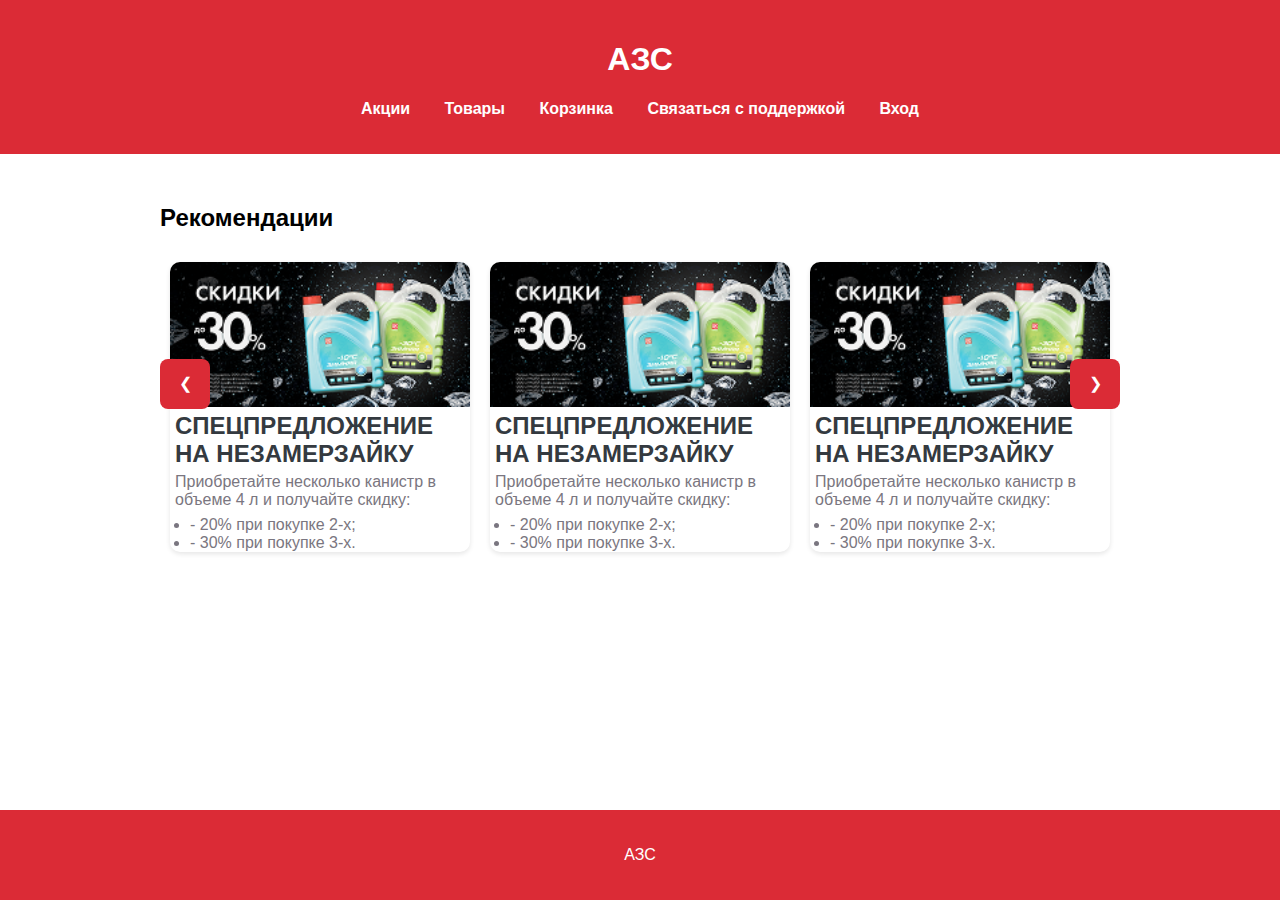
<file: index.html>
<!DOCTYPE html>
<html lang="ru">

<head>
    <meta charset="UTF-8">
    <meta name="viewport" content="width=device-width, initial-scale=1.0">
    
    <link rel="stylesheet" href="styles.css">
    <title>автозаправочной станции</title>
    <header>
        <h1>АЗС</h1>
        <nav>
            <ul>
                <li><a href="index.html">Акции</a></li>
                <li><a href="goods.html">Товары</a></li>
                <li><a href="basket.html">Корзинка</a></li>
                <li><a href="support.html">Связаться с поддержкой</a></li>
                <li id="profileLink" style="display: none;" class="dropdown">
                    <span id="usernameDisplay"></span>
                    <div class="dropdown-content">
                        <a href="#" id="logoutButton">Выход</a>
                    </div>
                </li>
                <li><a href="login.html" id="loginLink" style="display: inline;">Вход</a></li>
            </ul>
        </nav>
    </header>

    <main>
        
        <div class="slider-container" id="sliderContainer1">
            <h2>Рекомендации</h2>
            <div class="slider" id="slider1">
                <!-- Карточки будут добавлены сюда -->
            </div>
            <button class="prev" onclick="prevSlide('slider1')">&#10094;</button>
            <button class="next" onclick="nextSlide('slider1')">&#10095;</button>
        </div>
    </main>

    <footer>
        <p>АЗС</p>
    </footer>





    <script src="script.js"></script>
    <script>
        // Проверка авторизации пользователя
        const username = localStorage.getItem('username');
        const email = localStorage.getItem('email');

        if (username && email) {
            document.getElementById('usernameDisplay').innerText = username;
            document.getElementById('profileLink').style.display = 'inline-block';
            document.getElementById('loginLink').style.display = 'none';
        } else {
            document.getElementById('profileLink').style.display = 'none';
            document.getElementById('loginLink').style.display = 'inline';
        }

        // Обработка выхода
        document.getElementById('logoutButton').addEventListener('click', function () {
            localStorage.removeItem('username');
            localStorage.removeItem('email');
            localStorage.removeItem('password');
            // Обновляем видимость элементов навигации
            document.getElementById('profileLink').style.display = 'none';
            document.getElementById('loginLink').style.display = 'inline';
            window.location.reload(); // Перезагрузка страницы
        });





        // Инициализация слайдера при загрузке страницы
        document.addEventListener('DOMContentLoaded', () => {
            const cards = JSON.parse(localStorage.getItem('cards')) || [];
            renderCards(cards);
        });



    </script>
    </body>

</html>
</file>
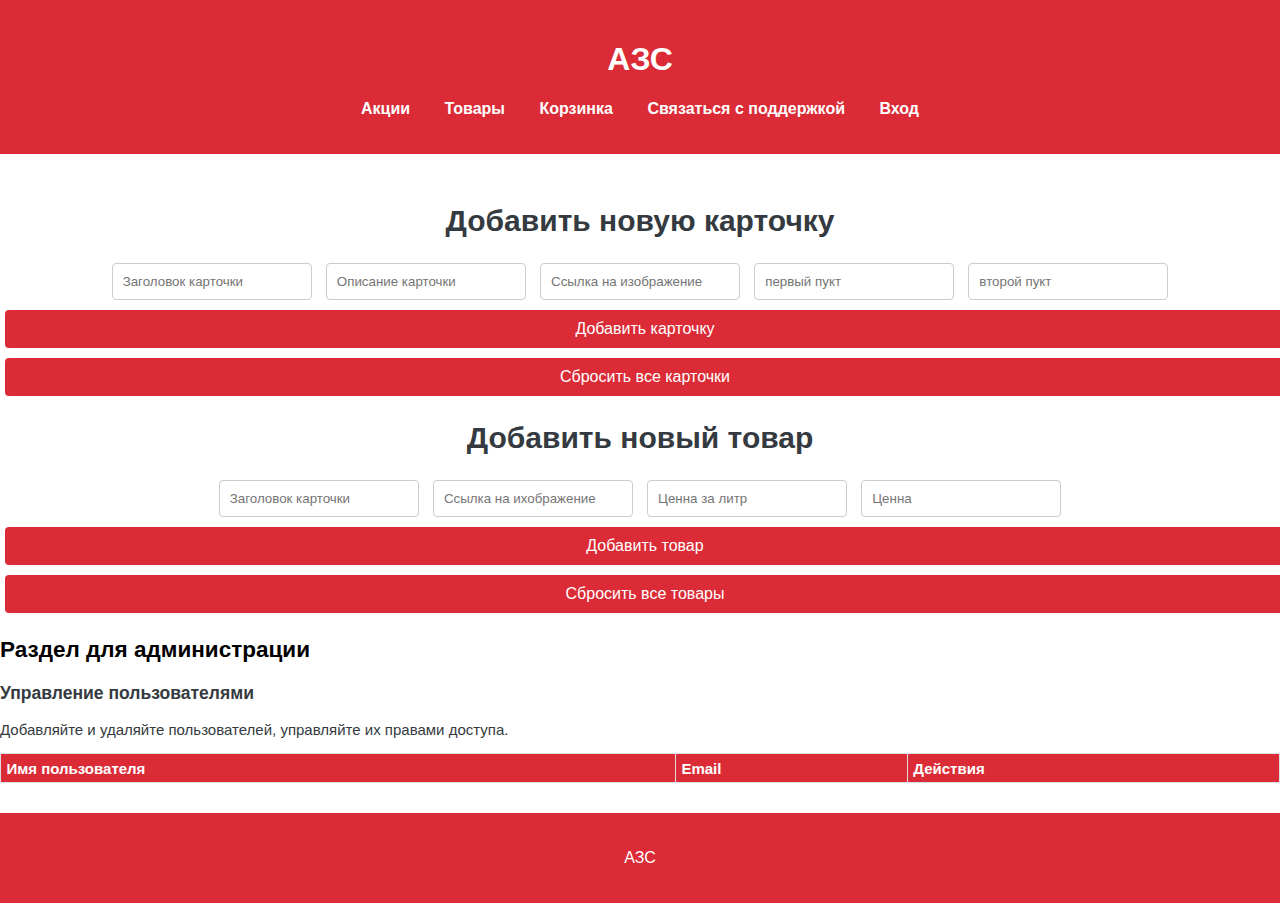
<file: admin.html>
<!DOCTYPE html>
<html lang="ru">
<head>
    <meta charset="UTF-8">
    <meta name="viewport" content="width=device-width, initial-scale=1.0">
    <title>Администрация</title>
    <link rel="stylesheet" href="styles.css">
    <link rel="stylesheet" href="style-admin.css">
    <style>
        .columen{
            flex-direction: column;
        }
    </style>
</head>

<body>
    <header>
        <h1>АЗС</h1>
        <nav>
            <ul>
                <li><a href="index.html">Акции</a></li>
                <li><a href="goods.html">Товары</a></li>
                <li><a href="basket.html">Корзинка</a></li>
                <li><a href="support.html">Связаться с поддержкой</a></li>
                <li id="profileLink" style="display: none;" class="dropdown">
                    <span id="usernameDisplay"></span>
                    <div class="dropdown-content">
                        <a href="#" id="logoutButton">Выход</a>
                    </div>
                </li>
                <li><a href="login.html" id="loginLink" style="display: inline;">Вход</a></li>
            </ul>
        </nav>
    </header>

    <main>
        <div class="columen">
        <div class="admin-container">
            <h1>Добавить новую карточку</h1>
            <input type="text" id="cardTitle" placeholder="Заголовок карточки">
            <input type="text" id="cardDescription" placeholder="Описание карточки">
            <input type="text" id="cardImage" placeholder="Ссылка на изображение">
            <input type="text" id="li1" placeholder="первый пукт">
            <input type="text" id="li2" placeholder="второй пукт">
            <button onclick="addCard()">Добавить карточку</button>  
            <button onclick="resetCards()">Сбросить все карточки</button>
        </div>
        <section class="admin-container">
            <h1>Добавить новый товар</h1>   
            <form id="add-product-form">
                <input type="text" id="product-name" name="product-name" placeholder="Заголовок карточки" required>
                <input type="text" id="product-image" name="product-image" placeholder="Ссылка на ихображение" required>
                <input type="number" id="product-price" name="product-price" placeholder="Ценна за литр" required>
                <input type="text" id="product-description" name="product-description" placeholder="Ценна" required>

                <button type="submit">Добавить товар</button>
                
            </form>
            <button onclick="resetProducts()">Сбросить все товары</button>
        </section>
        <h2>Раздел для администрации</h2>
        <section>
            <h3>Управление пользователями</h3>
            <p>Добавляйте и удаляйте пользователей, управляйте их правами доступа.</p>
            <table id="userTable">
                <thead>
                    <tr>
                        <th>Имя пользователя</th>
                        <th>Email</th>
                        <th>Действия</th>
                    </tr>
                </thead>
                <tbody>
                    <!-- Данные пользователей будут добавлены здесь -->
                </tbody>
            </table>
        </section>
        </div>
    </main>

    <footer>
        <p>АЗС</p>
    </footer>






    <script src="script.js"></script>
    <script>
        // Проверка авторизации пользователя
        const username = localStorage.getItem('username');
        const email = localStorage.getItem('email');

        if (username && email) {
            document.getElementById('usernameDisplay').innerText = username;
            document.getElementById('profileLink').style.display = 'inline-block';
            document.getElementById('loginLink').style.display = 'none';
        } else {
            document.getElementById('profileLink').style.display = 'none';
            document.getElementById('loginLink').style.display = 'inline';
        }

        // Обработка выхода
        document.getElementById('logoutButton').addEventListener('click', function() {
            localStorage.removeItem('username');
            localStorage.removeItem('email');
            localStorage.removeItem('password');
            window.location.reload(); // Перезагрузка страницы
        });

        // Функция для отображения пользователей
        function displayUsers() {
            const userProfiles = JSON.parse(localStorage.getItem('userProfiles')) || {};
            const userTableBody = document.getElementById('userTable').getElementsByTagName('tbody')[0];
            userTableBody.innerHTML = ''; // Очищаем таблицу перед добавлением

            for (const email in userProfiles) {
                const row = userTableBody.insertRow();
                const usernameCell = row.insertCell(0);
                const emailCell = row.insertCell(1);
                const actionsCell = row.insertCell(2);

                usernameCell.innerText = userProfiles[email].username;
                emailCell.innerText = email;

                const deleteButton = document.createElement('button');
                deleteButton.innerText = 'Удалить';
                deleteButton.className = 'delete-button';
                deleteButton.onclick = function() {
                    deleteUser (email);
                };
                actionsCell.appendChild(deleteButton);
            }
        }

        // Функция для удаления пользователя
        function deleteUser (email) {
            const userProfiles = JSON.parse(localStorage.getItem('userProfiles')) || {};
            delete userProfiles[email];
            localStorage.setItem('userProfiles', JSON.stringify(userProfiles));
            displayUsers(); // Обновляем отображение пользователей
        }

        // Инициализация отображения пользователей при загрузке страницы
        displayUsers();









// Предопределенные товары
const defaultProducts = [
{
                name: "Масло моторное LUKOIL GENESIS АВИАРЯТЕСН 5W-40 1 л",
                image: "./image.png",
                price: "1911",
                description: "1911P/1л"
            },
            {
                name: "Масло моторное LUKOIL GENESIS АВИАРЯТЕСН 5W-40 1 л",
                image: "./image.png",
                price: "1911",
                description: "1911P/1л"
            },
            {
                name: "Масло моторное LUKOIL GENESIS АВИАРЯТЕСН 5W-40 1 л",
                image: "./image.png",
                price: "1911",
                description: "1911P/1л"
            },
            {
                name: "Масло моторное LUKOIL GENESIS АВИАРЯТЕСН 5W-40 1 л",
                image: "./image.png",
                price: "1911",
                description: "1911P/1л"
            },
];

// Функция для добавления нового товара
function addProduct(event) {
    event.preventDefault(); // Предотвращаем перезагрузку страницы

    // Получаем данные из формы
    const productName = document.getElementById('product-name').value;
    const productImage = document.getElementById('product-image').value;
    const productPrice = parseFloat(document.getElementById('product-price').value);
    const productDescription = document.getElementById('product-description').value;

    // Создаем объект товара
    const newProduct = {
        name: productName,
        image: productImage,
        price: productPrice,
        description: productDescription
    };

    // Получаем текущий массив товаров из localStorage
    let products = JSON.parse(localStorage.getItem('products')) || [];

    // Добавляем новый товар в массив
    products.push(newProduct);

    // Сохраняем обновленный массив в localStorage
    localStorage.setItem('products', JSON.stringify(products));

    // Очищаем форму
    document.getElementById('add-product-form').reset();

    // Уведомляем администратора
    alert('Товар успешно добавлен!');
}

// Функция для сброса списка товаров и добавления 3 карточек по умолчанию
function resetProducts() {
        // Добавляем 3 предопределенных товара
        localStorage.setItem('products', JSON.stringify(defaultProducts));
}
// Инициализация формы
document.addEventListener('DOMContentLoaded', () => {
    const form = document.getElementById('add-product-form');
    form.addEventListener('submit', addProduct);
});

resetProducts();
    </script>
</body>
</html>
</file>
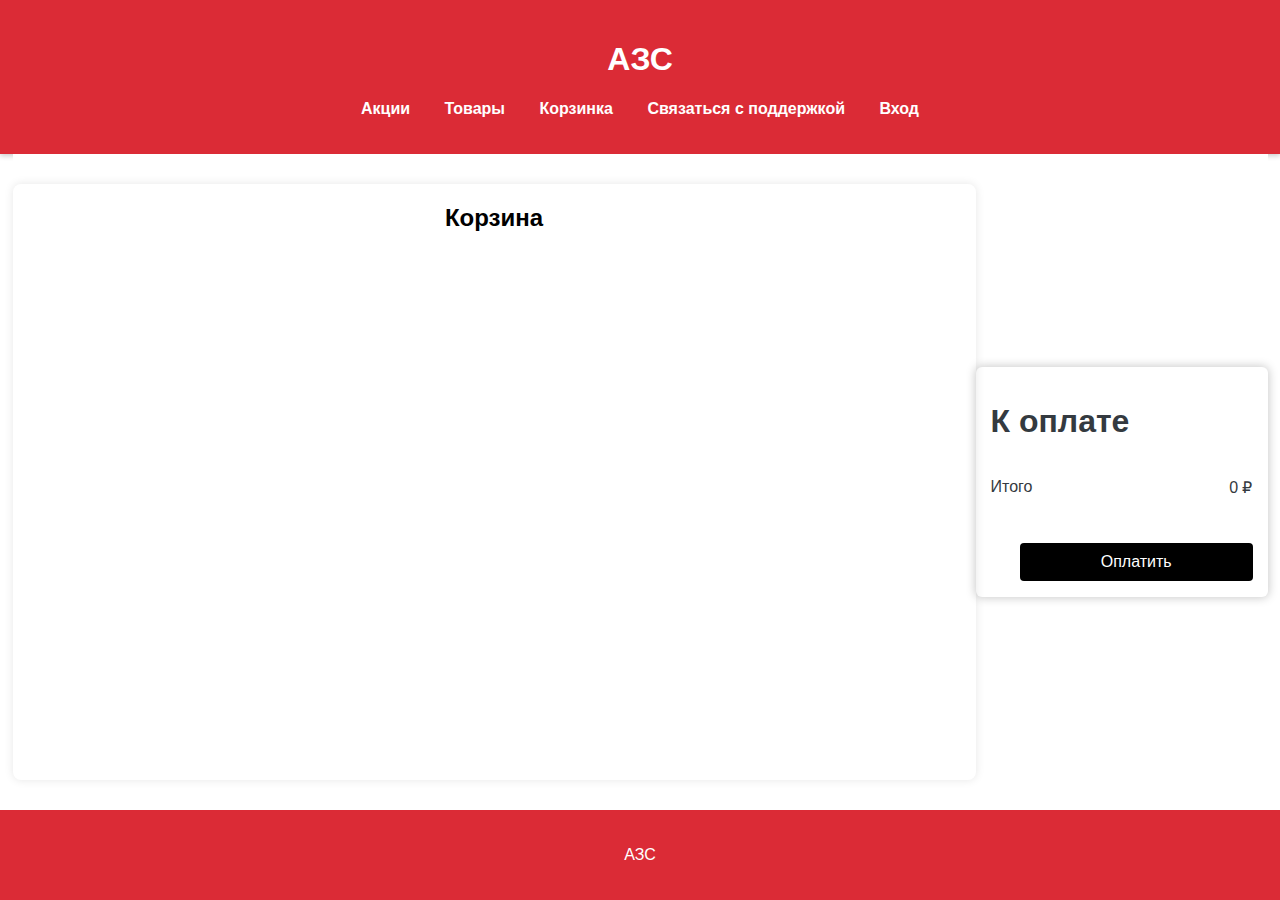
<file: basket.html>
<!DOCTYPE html>
<html lang="ru">

<head>
    <meta charset="UTF-8">
    <meta name="viewport" content="width=device-width, initial-scale=1.0">
    <link rel="stylesheet" href="styles.css">
    <style>
        main{
            margin: 0 auto;
            max-width: 1255px;
            width: 100%;
            display: flex;
            justify-content: center;
        }
        .form-container {
            background-color: #fff;
            border-radius: 8px;
            box-shadow: 0 0 10px rgba(0, 0, 0, 0.1);
            width: 100%;
            
        }
        h2 {
            color: #000000;
            text-align: center;
            margin-bottom: 20px;
        }
        button {
            width: 100%;
            padding: 10px;
            background-color: #000000;
            color: #fff;
            border: none;
            border-radius: 4px;
            font-size: 16px;
            cursor: pointer;
        }

        button:hover {
            background-color: #4e4e4e;
        }
        .card-item{
            display: flex;
            align-items: centers;
        }
        .cart{
            display: flex;
        }
        .card-item{
            display: flex;
            align-items: center;
            padding: 5px;
            border-radius: 6px;
            box-shadow: 0 0 10px 1px rgba(0, 0, 0, 0.208);
            position: relative;
            width: 963px;
            button{
                font-size: 30px;
                background-color: #5b3c3c00;
                color: #7A7680;
                width: 50px;
                height: 50px;
            }
            img{
                margin-right: 19px;
                width: 80px;
                height: 80px;
            }
            h2{
                text-align: left;
                width: 300px;
                height: 40px;
                font-size: 16px;
            }
        }
        .cart-market{
            padding: 15px;
            border-radius: 6px;
            box-shadow: 0 0 10px 1px rgba(0, 0, 0, 0.208);
            margin: auto 0;
            height: 230px;
            box-shadow: #000000b4;
            max-width: 292px;
            button{
                margin: 30px 29.2px ;
                width: 233px;
            }
        }
        .delit-button{
            right: 0;
            position: absolute;
        }
        @media (max-width: 1284px){
            .card-item{
                width: 763px;
            }
        }
    </style>
    <title>автозаправочной станции</title>
    <header>
        <h1>АЗС</h1>
        <nav>
            <ul>
                <li><a href="index.html">Акции</a></li>
                <li><a href="goods.html">Товары</a></li>
                <li><a href="basket.html">Корзинка</a></li>
                <li><a href="support.html">Связаться с поддержкой</a></li>
                <li id="profileLink" style="display: none;" class="dropdown">
                    <span id="usernameDisplay"></span>
                    <div class="dropdown-content">
                        <a href="#" id="logoutButton">Выход</a>
                    </div>
                </li>
                <li><a href="login.html" id="loginLink" style="display: inline;">Вход</a></li>
            </ul>
        </nav>
    </header>
    <main>
                <div class="form-container">
                    <h2>Корзина</h2>
                    <section class="cart">
                        
                        <div id="cart-items" class="cart-items">
                            <!-- Товары из корзины будут добавляться сюда -->
                        </div
                        <div style="width: 100%;"></div>
                        <div class="cart-market">
                            <h1>К оплате</h1>
                            <div style="display: flex;">
                                
                                <p>Итого</p>
                                <div style="width: 100%;"></div>
                                <p style="width:  90px; text-align: right;"><span id="total-price">0</span> ₽</p>
                            </div>
                            <button onclick="checkout()">Оплатить</button>
                        </div>
                    </section>
                </div>
    </main>

    <footer>
        <p>АЗС</p>
    </footer>


    </body>
    <script src="script.js"></script>
</html>
</file>
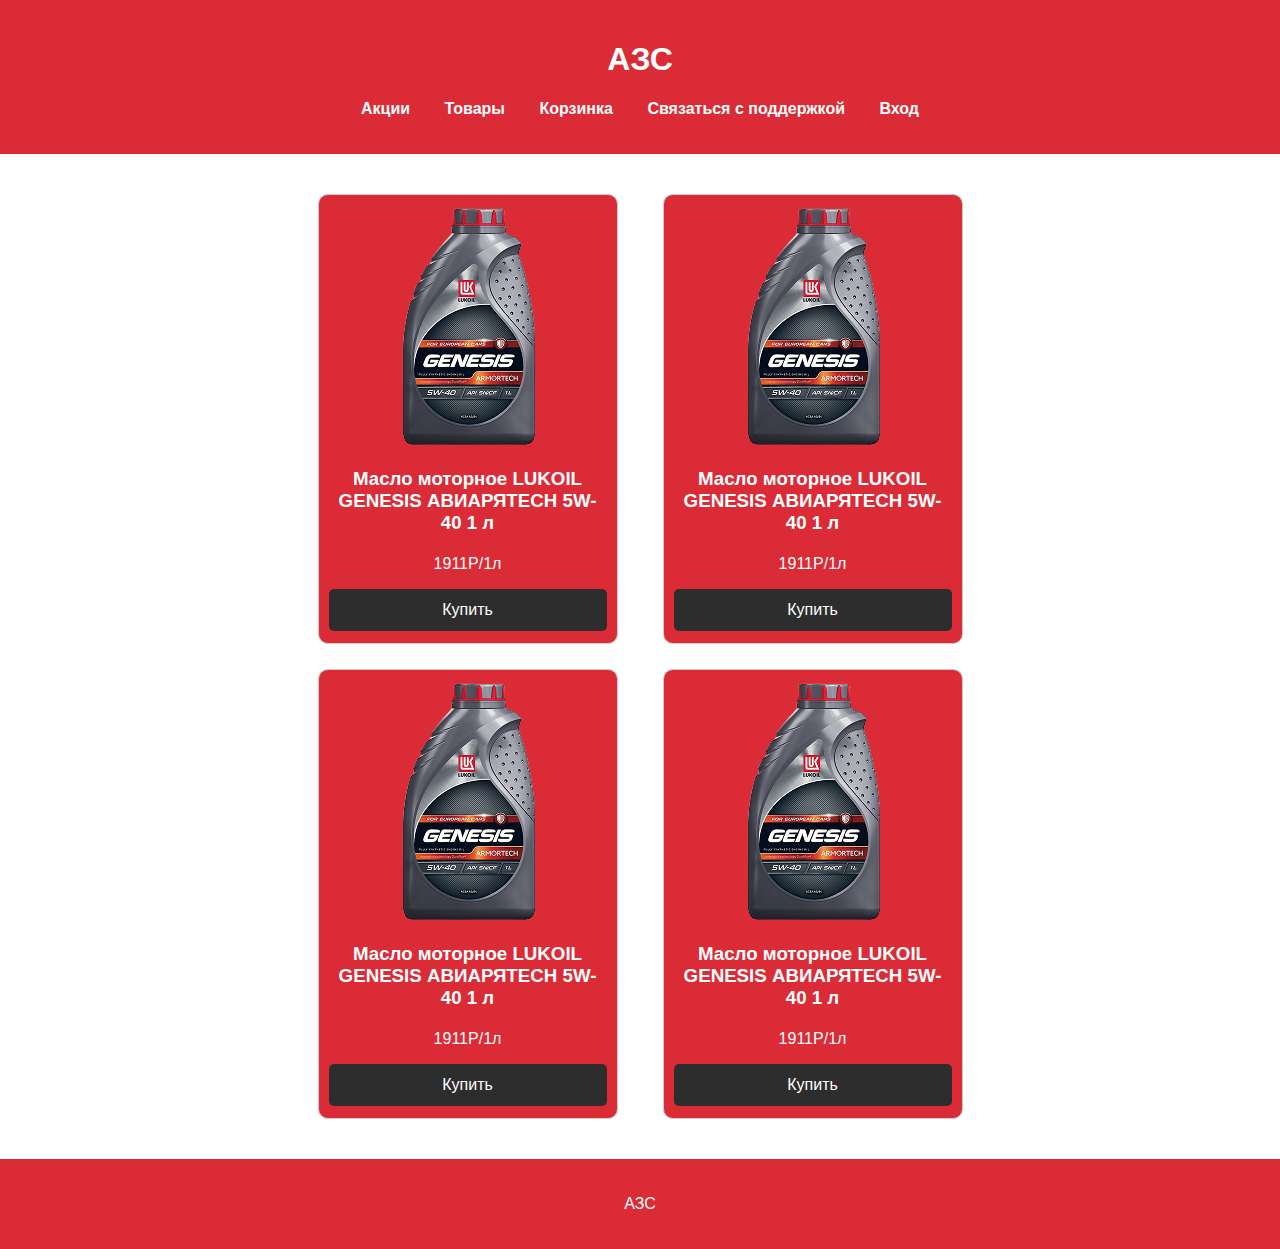
<file: goods.html>
<!DOCTYPE html>
<html lang="ru">

<head>
    <meta charset="UTF-8">
    <meta name="viewport" content="width=device-width, initial-scale=1.0">
    <link rel="stylesheet" href="styles.css">
    <link rel="stylesheet" href="podpiska.css">
    <style>

        .product {
            border-radius: 10px;
            color: #fff;
            border: 1px solid #ccc;
            background-color: #DB2B36;
            padding: 10px;
            margin: 10px;
            height: 450px;
            width:300px;
            text-align: center;
        }
    </style>
    <title>автозаправочной станции</title>
    <header>
        <h1>АЗС</h1>
        <nav>
            <ul>
                <li><a href="index.html">Акции</a></li>
                <li><a href="goods.html">Товары</a></li>
                <li><a href="basket.html">Корзинка</a></li>
                <li><a href="support.html">Связаться с поддержкой</a></li>
                <li id="profileLink" style="display: none;" class="dropdown">
                    <span id="usernameDisplay"></span>
                    <div class="dropdown-content">
                        <a href="#" id="logoutButton">Выход</a>
                    </div>
                </li>
                <li><a href="login.html" id="loginLink" style="display: inline;">Вход</a></li>
            </ul>
        </nav>
    </header>

    <main>
        <section class="products cards-container" id="products">
            <!-- Товары будут добавляться сюда через JavaScript -->
        </section>
    </main>
    <footer>
        <p>АЗС</p>
    </footer>

    </body>
    <script src="script.js"></script>
</html>
</file>
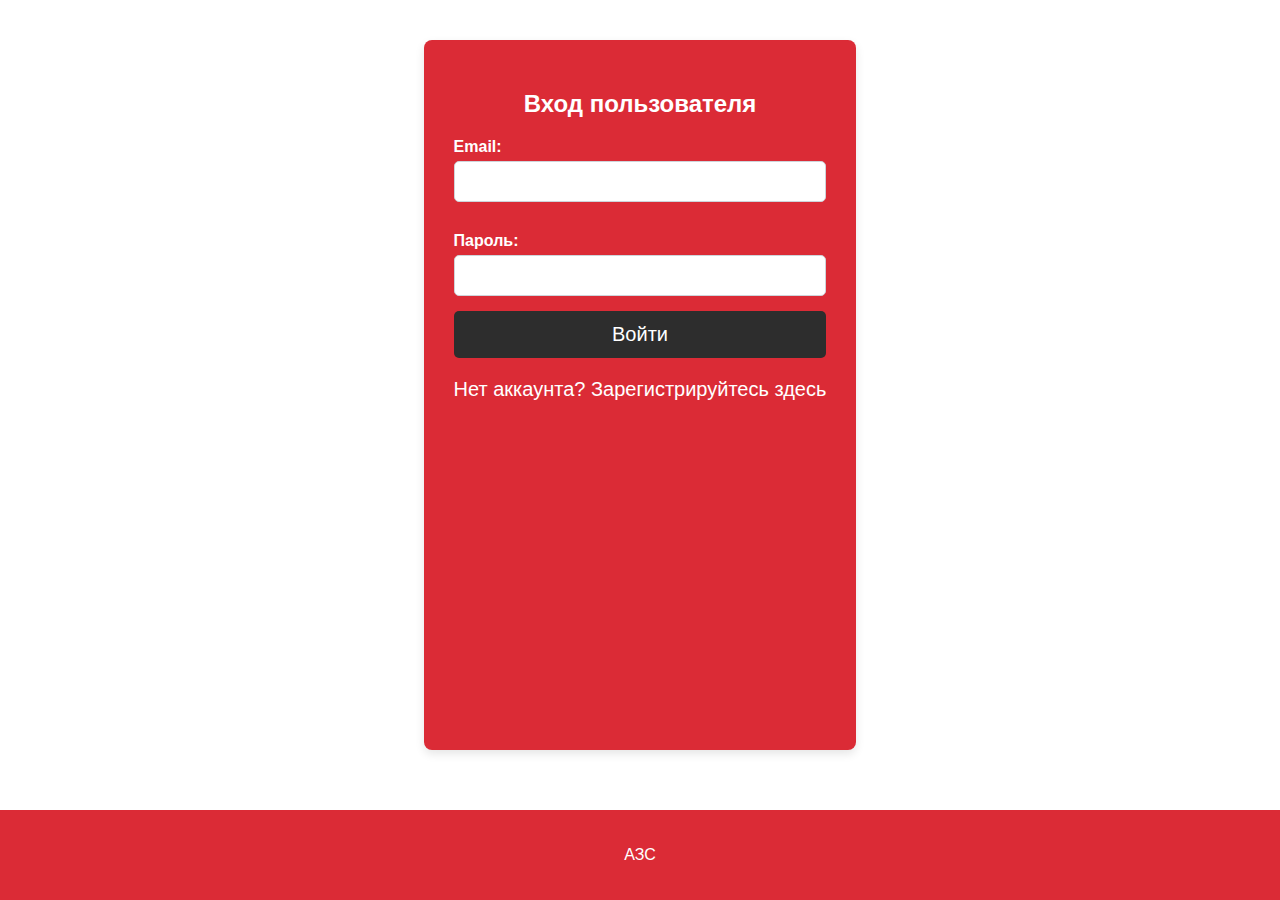
<file: login.html>
<!DOCTYPE html>
<html lang="ru">
<head>
    <meta charset="UTF-8">
    <meta name="viewport" content="width=device-width, initial-scale=1.0">
    <title>Вход</title>
    <link rel="stylesheet" href="styles-registe.css">
</head>
<body>
    <main>
        <h2>Вход пользователя</h2>
        <form id="loginForm">
            <label for="loginEmail">Email:</label>
            <input type="email" id="loginEmail" name="loginEmail" required>

            <label for="loginPassword">Пароль:</label>
            <input type="password" id="loginPassword" name="loginPassword" required>

            <button type="submit">Войти</button>
        </form>
        <div id="loginMessage"></div>
        <p class="reg">Нет аккаунта? <a href="register.html">Зарегистрируйтесь здесь</a></p>
    </main>

    <footer>
        <p>АЗС</p>
    </footer>

    <script>
        // Обработка входа
        document.getElementById('loginForm').addEventListener('submit', function(event) {
            event.preventDefault(); // Предотвращаем отправку формы

            const email = document.getElementById('loginEmail').value;
            const password = document.getElementById('loginPassword').value;

            const userProfiles = JSON.parse(localStorage.getItem('userProfiles')) || {};
            if (userProfiles[email] && userProfiles[email].password === password) {
                localStorage.setItem('username', userProfiles[email].username);
                localStorage.setItem('email', email);
                window.location.href = 'index.html'; // Перенаправление на главную страницу
            } else {
                document.getElementById('loginMessage').innerText = "Неверный email или пароль.";
            }
        });
    </script>
</body>
</html>
</file>
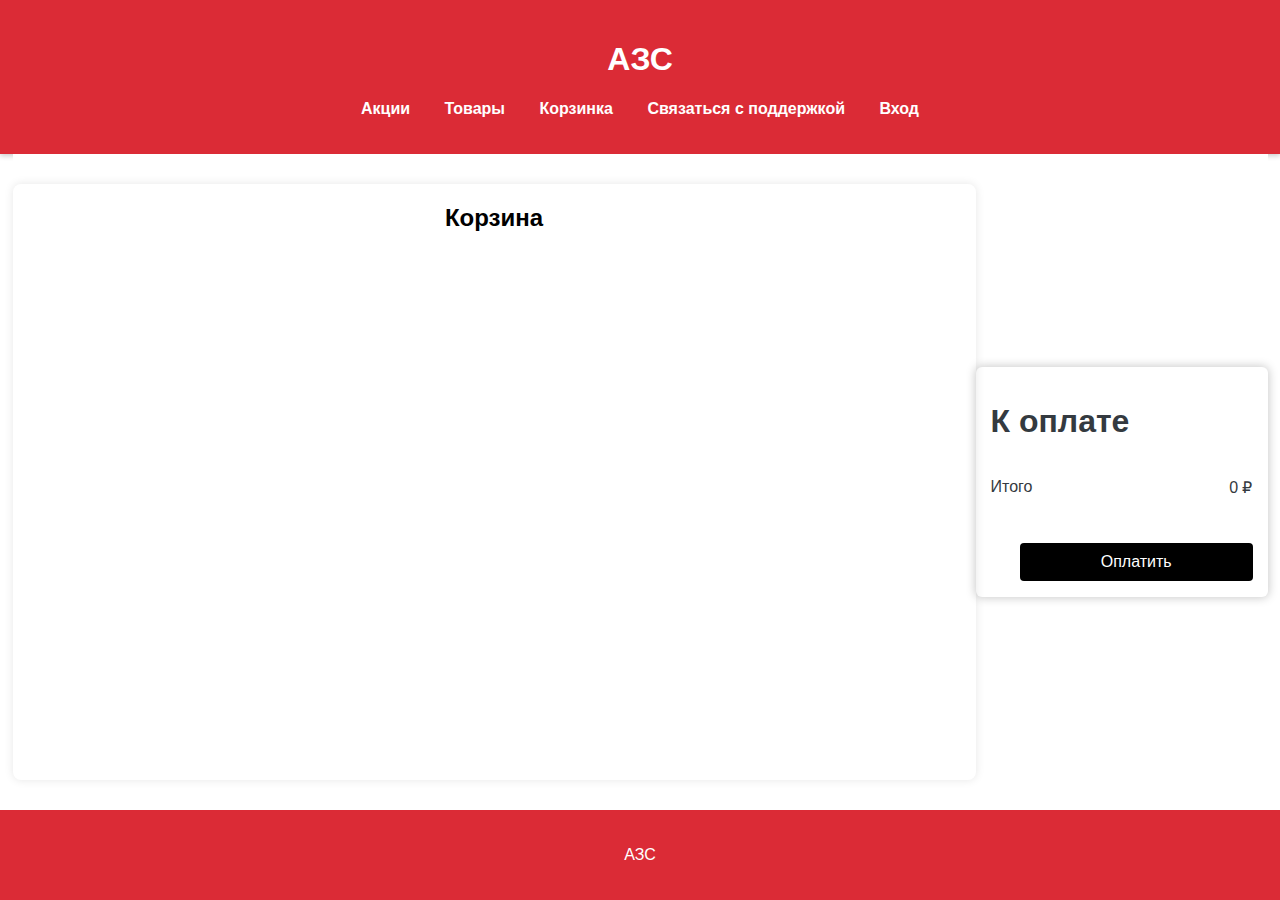
<file: podpiska-start.html>
<!DOCTYPE html>
<html lang="ru">

<head>
    <meta charset="UTF-8">
    <meta name="viewport" content="width=device-width, initial-scale=1.0">
    <link rel="stylesheet" href="styles.css">
    <style>
        main{
            margin: 0 auto;
            max-width: 1255px;
            width: 100%;
            display: flex;
            justify-content: center;
        }
        .form-container {
            background-color: #fff;
            border-radius: 8px;
            box-shadow: 0 0 10px rgba(0, 0, 0, 0.1);
            width: 100%;
            
        }
        h2 {
            color: #000000;
            text-align: center;
            margin-bottom: 20px;
        }
        button {
            width: 100%;
            padding: 10px;
            background-color: #000000;
            color: #fff;
            border: none;
            border-radius: 4px;
            font-size: 16px;
            cursor: pointer;
        }

        button:hover {
            background-color: #4e4e4e;
        }
        .card-item{
            display: flex;
            align-items: centers;
        }
        .cart{
            display: flex;
        }
        .card-item{
            display: flex;
            align-items: center;
            padding: 5px;
            border-radius: 6px;
            box-shadow: 0 0 10px 1px rgba(0, 0, 0, 0.208);
            position: relative;
            width: 963px;
            button{
                font-size: 30px;
                background-color: #5b3c3c00;
                color: #7A7680;
                width: 50px;
                height: 50px;
            }
            img{
                margin-right: 19px;
                width: 80px;
                height: 80px;
            }
            h2{
                text-align: left;
                width: 300px;
                height: 40px;
                font-size: 16px;
            }
        }
        .cart-market{
            padding: 15px;
            border-radius: 6px;
            box-shadow: 0 0 10px 1px rgba(0, 0, 0, 0.208);
            margin: auto 0;
            height: 230px;
            box-shadow: #000000b4;
            max-width: 292px;
            button{
                margin: 30px 29.2px ;
                width: 233px;
            }
        }
        .delit-button{
            right: 0;
            position: absolute;
        }
        @media (max-width: 1284px){
            .card-item{
                width: 763px;
            }
        }
    </style>
    <title>автозаправочной станции</title>
    <header>
        <h1>АЗС</h1>
        <nav>
            <ul>
                <li><a href="index.html">Акции</a></li>
                <li><a href="podpiska.html">Товары</a></li>
                <li><a href="podpiska-start.html">Корзинка</a></li>
                <li><a href="revers.html">Связаться с поддержкой</a></li>
                <li id="profileLink" style="display: none;" class="dropdown">
                    <span id="usernameDisplay"></span>
                    <div class="dropdown-content">
                        <a href="#" id="logoutButton">Выход</a>
                    </div>
                </li>
                <li><a href="login.html" id="loginLink" style="display: inline;">Вход</a></li>
            </ul>
        </nav>
    </header>
    <main>
                <div class="form-container">
                    <h2>Корзина</h2>
                    <section class="cart">
                        
                        <div id="cart-items" class="cart-items">
                            <!-- Товары из корзины будут добавляться сюда -->
                        </div
                        <div style="width: 100%;"></div>
                        <div class="cart-market">
                            <h1>К оплате</h1>
                            <div style="display: flex;">
                                
                                <p>Итого</p>
                                <div style="width: 100%;"></div>
                                <p style="width:  90px; text-align: right;"><span id="total-price">0</span> ₽</p>
                            </div>
                            <button onclick="checkout()">Оплатить</button>
                        </div>
                    </section>
                </div>
    </main>

    <footer>
        <p>АЗС</p>
    </footer>


    </body>
    <script src="script.js"></script>
</html>
</file>
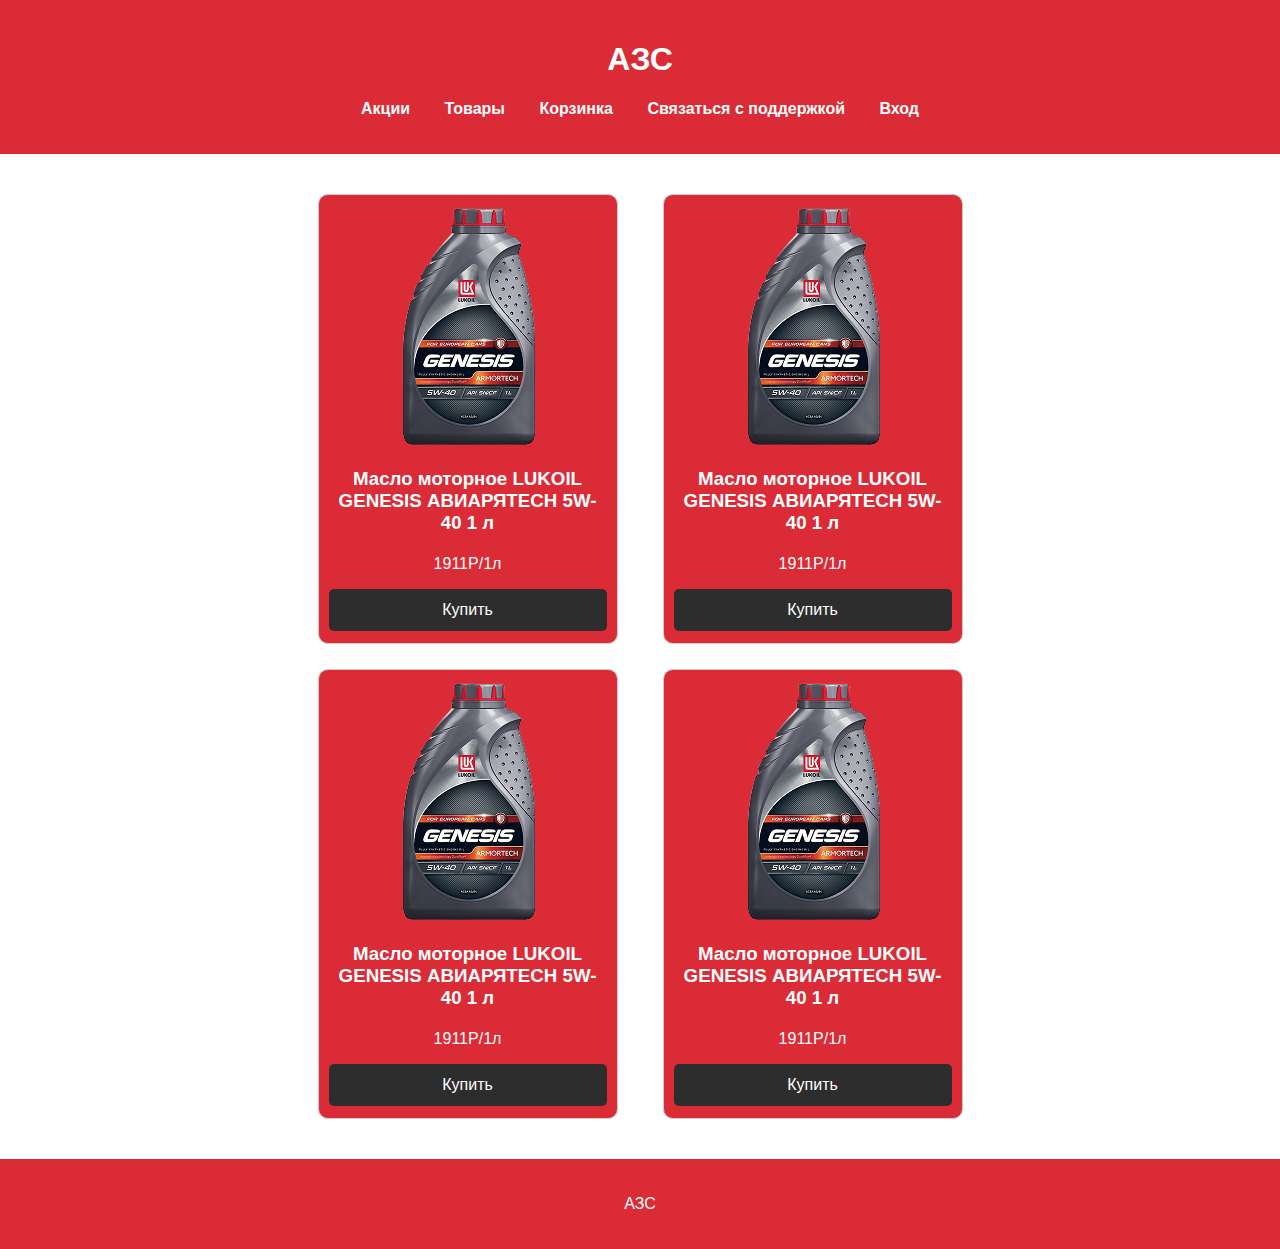
<file: podpiska.html>
<!DOCTYPE html>
<html lang="ru">

<head>
    <meta charset="UTF-8">
    <meta name="viewport" content="width=device-width, initial-scale=1.0">
    <link rel="stylesheet" href="styles.css">
    <link rel="stylesheet" href="podpiska.css">
    <style>

        .product {
            border-radius: 10px;
            color: #fff;
            border: 1px solid #ccc;
            background-color: #DB2B36;
            padding: 10px;
            margin: 10px;
            height: 450px;
            width:300px;
            text-align: center;
        }
    </style>
    <title>автозаправочной станции</title>
    <header>
        <h1>АЗС</h1>
        <nav>
            <ul>
                <li><a href="index.html">Акции</a></li>
                <li><a href="podpiska.html">Товары</a></li>
                <li><a href="podpiska-start.html">Корзинка</a></li>
                <li><a href="revers.html">Связаться с поддержкой</a></li>
                <li id="profileLink" style="display: none;" class="dropdown">
                    <span id="usernameDisplay"></span>
                    <div class="dropdown-content">
                        <a href="#" id="logoutButton">Выход</a>
                    </div>
                </li>
                <li><a href="login.html" id="loginLink" style="display: inline;">Вход</a></li>
            </ul>
        </nav>
    </header>

    <main>
        <section class="products cards-container" id="products">
            <!-- Товары будут добавляться сюда через JavaScript -->
        </section>
    </main>
    <footer>
        <p>АЗС</p>
    </footer>

    </body>
    <script src="script.js"></script>
</html>
</file>
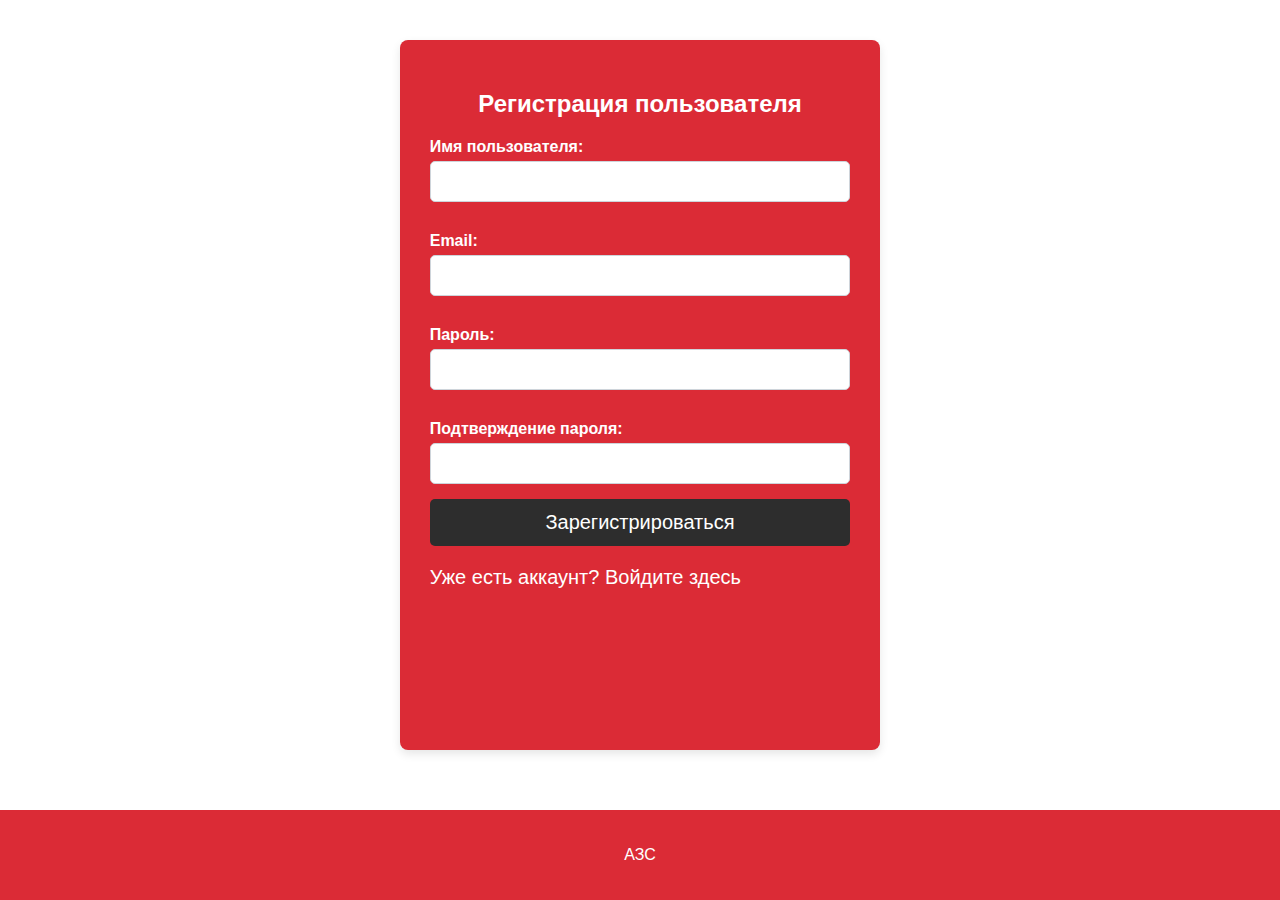
<file: register.html>
<!DOCTYPE html>
<html lang="ru">
<head>
    <meta charset="UTF-8">
    <meta name="viewport" content="width=device-width, initial-scale=1.0">
    <title>Регистрация</title>
    <link rel="stylesheet" href="styles-registe.css">
</head>
<body>
    <main>
        <h2>Регистрация пользователя</h2>
        <form id="registrationForm">
            <label for="username">Имя пользователя:</label>
            <input type="text" id="username" name="username" required>

            <label for="email">Email:</label>
            <input type="email" id="email" name="email" required>

            <label for="password">Пароль:</label>
            <input type="password" id="password" name="password" required>

            <label for="confirm_password">Подтверждение пароля:</label>
            <input type="password" id="confirm_password" name="confirm_password" required>

            <button type="submit">Зарегистрироваться</button>
        </form>
        <div id="registerMessage"></div>
        <p class="reg">Уже есть аккаунт? <a href="login.html">Войдите здесь</a></p>
    </main>

    <footer>
        <p>АЗС</p>
    </footer>

    <script>
        // Обработка регистрации
        document.getElementById('registrationForm').addEventListener('submit', function(event) {
            event.preventDefault(); // Предотвращаем отправку формы

            const username = document.getElementById('username').value;
            const email = document.getElementById('email').value;
            const password = document.getElementById('password').value;
            const confirmPassword = document.getElementById('confirm_password').value;

            if (password === confirmPassword) {
                // Сохраняем данные в localStorage
                const userProfiles = JSON.parse(localStorage.getItem('userProfiles')) || {};
                userProfiles[email] = { username, password }; // Сохраняем профиль по email
                localStorage.setItem('userProfiles', JSON.stringify(userProfiles));
                document.getElementById('registerMessage').innerText = "Регистрация успешна! Перенаправление на страницу входа...";
                
                // Перенаправление на страницу входа
                setTimeout(() => {
                    window.location.href = 'login.html'; // Замените на ваш URL страницы входа
                }, 2000); // Задержка 2 секунды перед перенаправлением
            } else {
                document.getElementById('registerMessage').innerText = "Пароли не совпадают.";
            }
        });
    </script>
</body>
</html>
</file>
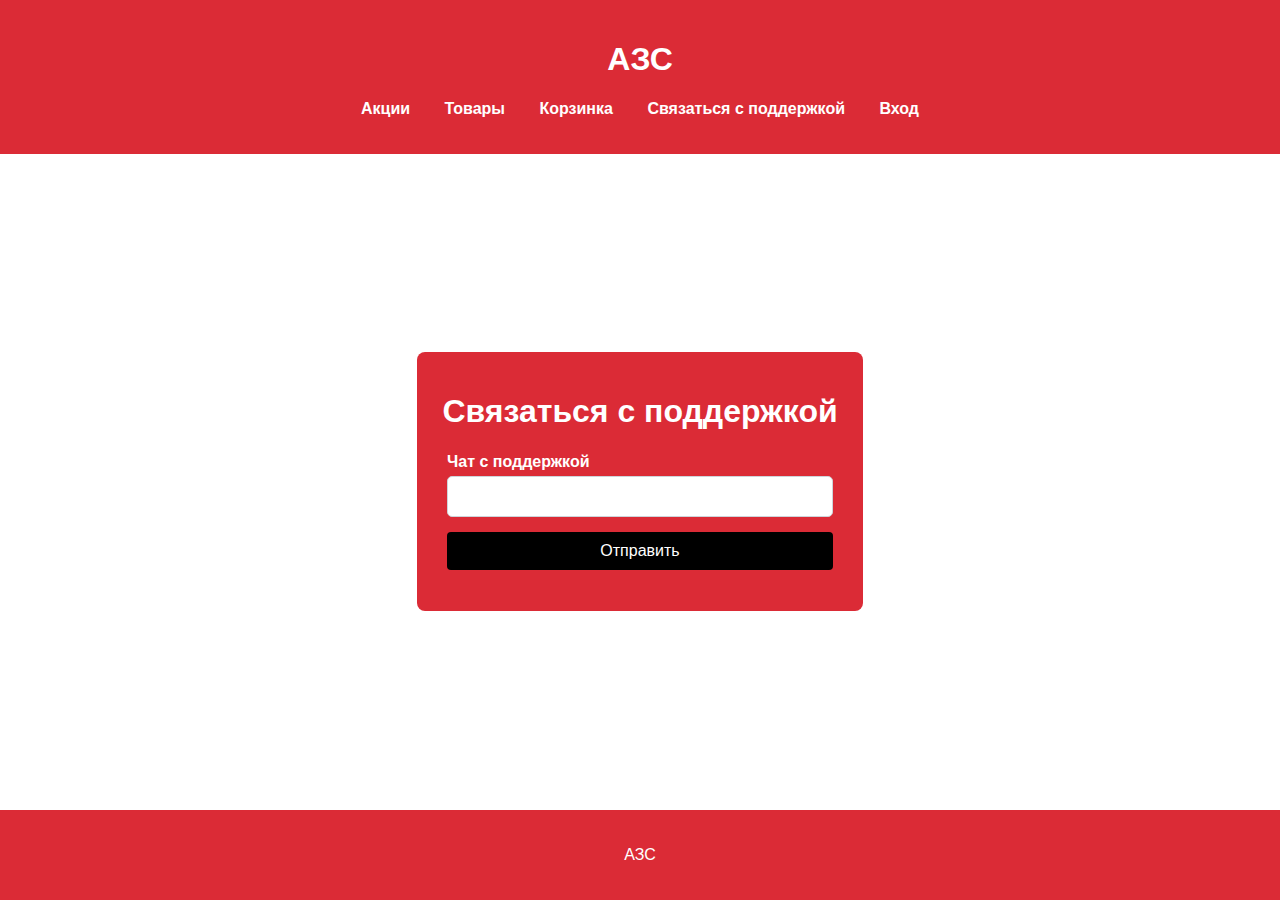
<file: revers.html>
<!DOCTYPE html>
<html lang="ru">

<head>
    <meta charset="UTF-8">
    <meta name="viewport" content="width=device-width, initial-scale=1.0">
    <link rel="stylesheet" href="styles.css">
    <style>
        .container-in{
            width: 100%;
            max-width: 386px;
        }

        
        .container{
            margin: auto 0;
            height: 259px;
            color: #fff;
            background-color: #DB2B36;
            padding: 25px;
            display: flex;
            flex-direction: column;
            justify-content: center;
            align-items: center;

            border-radius: 8px;
        }
        .container h1{
            margin: 0 0 8px 0;
        }
        .container button {
            width: 100%;
            padding: 10px;
            background-color: #000000;
            color: #fff;
            max-width: 386px;
            border: none;
            border-radius: 4px;
            cursor: pointer;
            font-size: 16px;
            

        }
        .container button:hover {
            background-color: #1f1f1f;
        }
    </style>
    <title>автозаправочной станции</title>
    <header>
        <h1>АЗС</h1>
        <nav>
            <ul>
                <li><a href="index.html">Акции</a></li>
                <li><a href="podpiska.html">Товары</a></li>
                <li><a href="podpiska-start.html">Корзинка</a></li>
                <li><a href="revers.html">Связаться с поддержкой</a></li>
                <li id="profileLink" style="display: none;" class="dropdown">
                    <span id="usernameDisplay"></span>
                    <div class="dropdown-content">
                        <a href="#" id="logoutButton">Выход</a>
                    </div>
                </li>
                <li><a href="login.html" id="loginLink" style="display: inline;">Вход</a></li>
            </ul>
        </nav>
    </header>

    <main>
        <div class="container">
            <h1>Связаться с поддержкой</h1>
            <div class="container-in">
                <label for="revers-message">Чат с поддержкой</label>
                <input type="text" id="revers-message" required>
            </div>
            <button>Отправить</button>
        </div>
    </main>

    <footer>
        <p>АЗС</p>
    </footer>
    </body>

</html>
</file>
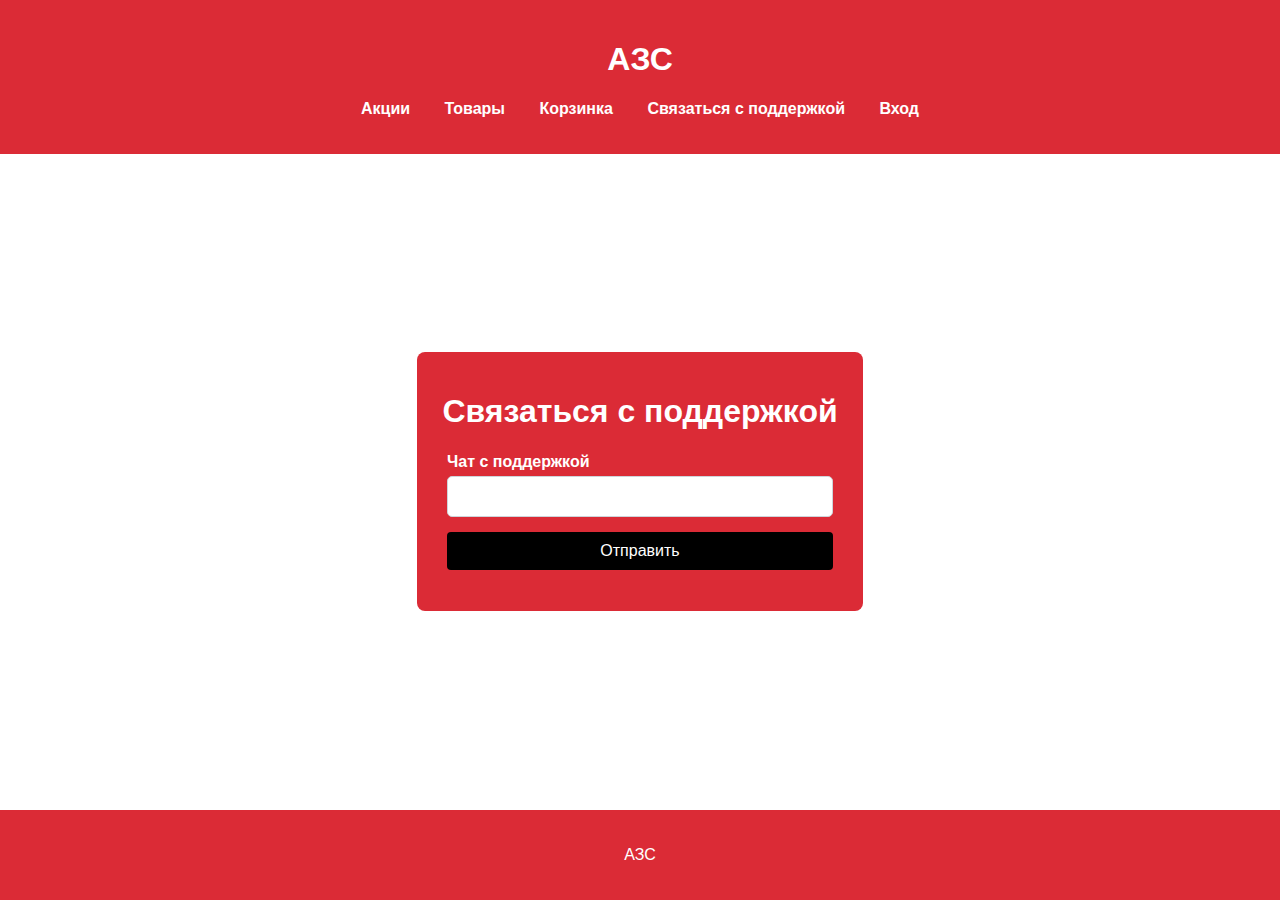
<file: support.html>
<!DOCTYPE html>
<html lang="ru">

<head>
    <meta charset="UTF-8">
    <meta name="viewport" content="width=device-width, initial-scale=1.0">
    <link rel="stylesheet" href="styles.css">
    <style>
        .container-in{
            width: 100%;
            max-width: 386px;
        }

        
        .container{
            margin: auto 0;
            height: 259px;
            color: #fff;
            background-color: #DB2B36;
            padding: 25px;
            display: flex;
            flex-direction: column;
            justify-content: center;
            align-items: center;

            border-radius: 8px;
        }
        .container h1{
            margin: 0 0 8px 0;
        }
        .container button {
            width: 100%;
            padding: 10px;
            background-color: #000000;
            color: #fff;
            max-width: 386px;
            border: none;
            border-radius: 4px;
            cursor: pointer;
            font-size: 16px;
            

        }
        .container button:hover {
            background-color: #1f1f1f;
        }
    </style>
    <title>автозаправочной станции</title>
    <header>
        <h1>АЗС</h1>
        <nav>
            <ul>
                <li><a href="index.html">Акции</a></li>
                <li><a href="goods.html">Товары</a></li>
                <li><a href="basket.html">Корзинка</a></li>
                <li><a href="support.html">Связаться с поддержкой</a></li>  
                <li id="profileLink" style="display: none;" class="dropdown">
                    <span id="usernameDisplay"></span>
                    <div class="dropdown-content">
                        <a href="#" id="logoutButton">Выход</a>
                    </div>
                </li>
                <li><a href="login.html" id="loginLink" style="display: inline;">Вход</a></li>
            </ul>
        </nav>
    </header>

    <main>
        <div class="container">
            <h1>Связаться с поддержкой</h1>
            <div class="container-in">
                <label for="revers-message">Чат с поддержкой</label>
                <input type="text" id="revers-message" required>
            </div>
            <button>Отправить</button>
        </div>
    </main>

    <footer>
        <p>АЗС</p>
    </footer>
    </body>

</html>
</file>
<file: styles.css>
* {
    box-sizing: border-box;
}


main {
    flex: 1;
    
    /* Заставляет основной контент занимать всё доступное пространство */
}

body {
    margin: 0;
    display: flex;
    flex-direction: column;
    min-height: 100vh;
    /* Задает минимальную высоту для body */
}


body {
    font-family: 'Arial', sans-serif;
    margin: 0;
    padding: 0;
    color: #343a40;
}

header {
    background: #DB2B36;
    color: #fff;
    padding: 20px 0;
    text-align: center;
    box-shadow: 0 2px 5px rgba(0, 0, 0, 0.2);
}

nav ul {
    list-style: none;
    padding: 0;
}

nav ul li {
    display: inline;
    margin: 0 15px;
}
nav ul li a {
    color: #fff;
    text-decoration: none;
    font-weight: bold;
}

nav ul li a:hover {
    text-decoration: underline;
}

main {
    padding: 30px 0 30px 0;
    background: #fff;
    display: flex;
    justify-content: center;
        

}

h2 {
    color: #000;
    margin-bottom: 20px;
    text-align: start;
}

label {
    display: block;
    margin: 15px 0 5px;
    font-weight: bold;
}

input[type="text"],
input[type="email"],
input[type="password"] {
    width: 100%;
    padding: 12px;
    margin-bottom: 15px;
    border: 1px solid #ced4da;
    border-radius: 5px;
    transition: border-color 0.3s;
}

input[type="text"]:focus,
input[type="email"]:focus,
input[type="password"]:focus {
    border-color: #6E8B9D;
    outline: none;
}

button {
    background: #2D2D2D;
    color: white;
    border: none;
    padding: 12px;
    border-radius: 5px;
    cursor: pointer;
    width: 100%;
    font-size: 16px;
    transition: background-color 0.3s;
}


button:hover {
    background: #636363;
}

#registerMessage,
#loginMessage {
    margin-top: 20px;
    color: #dc3545;
    text-align: center;
}

footer {
    text-align: center;
    padding: 20px 0;
    background: #DB2B36;
    color: #fff;
    position: relative;
    bottom: 0;
    width: 100%;
}































.button-container a {
    width: 100%;
}
.button-container{
padding: 5px;
    display: flex;
    gap: 10px;
}
.slider-container {
    width: 100%;
    max-width: 1280px;
    position: relative;
    overflow: hidden;
    margin-bottom: 20px;
}
@media (max-width: 1440px) {
    .slider-container {
        width: 100%;
        max-width: 960px;

    }
}
@media (max-width: 1024px) {
    .slider-container {
        width: 100%;
        max-width: 645px;

    }
}
@media (max-width: 768px) {
    .slider-container {
        width: 100%;
        max-width: 320px;

    }
}

.slider {
    display: flex;
    transition: transform 0.5s ease-in-out;
}

.card {
    overflow: hidden;
    min-width: 300px;
    margin: 10px;
    border-radius: 10px;
    background-color: #ffffff;
    box-shadow: 0 2px 5px rgba(0, 0, 0, 0.1);

}

.card img {
    position: absolute;
    bottom: 0;
    width: 100%;
}
.card .img-box{
    position: relative;
    height: 145px;
    overflow: hidden;
}
.card h1 {
    margin: 5px 0 5px 5px;
    font-size: 1.5em;
}

.card p {
    align-items: start;
    margin: 0 0 7px 5px;
    color: #7A7680;
}

.prev, .next {
    width: 50px;
    height: 50px;
    position: absolute;
    transform: translateY(-50%);
    background-color: #DB2B36;
    color: white;
    border: none;
    padding: 0;
    top: 200px;
    cursor: pointer;
    border-radius: 8px;
    
}

.prev {
    left: 0;
    
}

.next {
    right: 0;
}




.admin-container {
    text-align: center;
}
.admin-container h1{
    font-size: 30px;
}
.admin-container input {
    padding: 10px;
    margin: 5px;
    border: 1px solid #ccc;
    border-radius: 4px;
    width: 200px;
}

.admin-container button {
    padding: 10px 20px;
    background-color: #6E8B9D;
    color: white;
    border: none;
    border-radius: 4px;
    cursor: pointer;
    margin: 5px;
}

.admin-container button:hover {
    background-color: #6e8b9dbb;
}

.admin-link, .back-link {
    margin-top: 20px;
    color: #28a745;
    text-decoration: none;
}

.admin-link:hover, .back-link:hover {
    text-decoration: underline;
}
</file>
<file: style-admin.css>
table {
    width: 100%;
    border-collapse: collapse;
    margin-top: 1.04vw;
}
main{
    word-break: break-all;
    font-size: 15px;
}

th, td {
    border: 1px solid #ddd;
    padding: 0.42vw;
    text-align: left;
}

th {
    background-color: #DB2B36;
    color: white;
}
.delete-button {
    font-size: 13px;
    background-color: #dc3545;
    color: white;
    border: none;
    padding-left: 0.42vw;
    padding-right: 0.42vw;
    cursor: pointer;
    border-radius:  0.26vw;
}
.delete-button:hover {
    background-color: #c82333;
}


.admin-container button{
    background-color: #DB2B36;
}
</file>
<file: podpiska.css>
.cardP {
    height: 300px;
    color: black;
    background-color: #fff;
    border-radius: 10px;
    overflow: hidden;
    display: flex;
    flex-direction: column;
    align-items: start;
    padding: 20px;
}

.cardP img{
    width: 260px;
    
}
.cardP .imageOver{
    display: flex;
    justify-content: center;
    height: 226px;
}
.cardP p{
    color: #676767;
    margin: 0;
    font-size: 20px;

}
.cardP h1{
    margin: 16px 0;
    font-size: 25px;
}
.cardP button{
    width: 100%;
    border-radius: 6px;
}
.cardP .button-container{
    width: 100%;
    display: flex;
    gap: 5px;
    margin-top: 18px;
}
.cardP a{
    width: 100%;
}
.cards-container {
    display: grid;
    gap: 5px 25px;
    padding: 0;
}

@media (min-width: 1440px){
    .cards-container {
    grid-template-columns: repeat(3, 1fr); /* Три колонки */
    }
    .cardP {
        width: 300px;

    }
    
}
@media (max-width: 1440px){
    .cards-container {
    grid-template-columns: repeat(2, 1fr); /* Три колонки */
    }
    .cardP {
        width: 300px;

    }
}
@media (max-width: 768px){
    .cards-container {
    grid-template-columns: repeat(1, 1fr); /* Три колонки */
    }
    .cardP {
        width: 300px;
    
    }
}
</file>
<file: styles-registe.css>
* {
    box-sizing: border-box;
}
body{
    background-color: #CCCCCC;
}
main {
    flex: 1;
    
    /* Заставляет основной контент занимать всё доступное пространство */
}

body {
    margin: 0;
    display: flex;
    flex-direction: column;
    min-height: 100vh;
    /* Задает минимальную высоту для body */
}
body {

    
    display: flex;
    flex-direction: column;
    min-height: 100vh;
    font-family: 'Arial', sans-serif;
    margin: 0;
    padding: 0;
    background-color: #fff;
    color: #343a40;
}

header {
    background: #2D2D2D;
    color: #fff;
    padding: 20px 0;
    text-align: center;
    box-shadow: 0 2px 5px rgba(0, 0, 0, 0.2);
}

nav ul {
    list-style: none;
    padding: 0;
}

nav ul li {
    display: inline;
    margin: 0 15px;
}

nav ul li a {
    color: #fff;
    text-decoration: none;
    font-weight: bold;
}

nav ul li a:hover {
    text-decoration: underline;
}

main {
    padding: 30px;
    background: #DB2B36;
    max-width: 500px;
    margin: 40px auto;
    border-radius: 8px;
    box-shadow: 0 4px 10px rgba(0, 0, 0, 0.1);
}

h2 {
    color: white;
    margin-bottom: 20px;
    font-size: 24px;
    text-align: center;
}

label {
    color: white;
    display: block;
    margin: 15px 0 5px;
    font-weight: bold;
}

input[type="text"],
input[type="email"],
input[type="password"] {
    
    width: 100%;
    padding: 12px;
    margin-bottom: 15px;
    border: 1px solid #ced4da;
    border-radius: 5px;
    transition: border-color 0.3s;
}

input[type="text"]:focus,
input[type="email"]:focus,
input[type="password"]:focus {
    border-color: #007bff;
    outline: none;
}

button {
    background: #2D2D2D;
    color: white;
    border: none;
    padding: 12px;
    border-radius: 5px;
    cursor: pointer;
    font-size: medium;
    width: 100%;
    font-size: 20px;
    transition: background-color 0.3s;
}

button:hover {
    background: #686868;
}
.reg{
    color: white;
    font-size: 20px;
    a{
        text-decoration: none;
        color: white;
        transition: color 0.3s;
    }
    a:hover{
        color: #646464;
    }
}
#registerMessage,
#loginMessage {
    margin-top: 20px;
    color: #dc3545;
    text-align: center;
}

footer {
    text-align: center;
    padding: 20px 0;
    background: #DB2B36;
    color: #fff;
    width: 100%;
    margin-top: 20px;
}

/* Стили для выпадающего меню */
.dropdown {
    position: relative;
    display: inline-block;
}

.dropdown-content {
    display: none;
    position: absolute;
    background-color: #f9f9f9;
    min-width: 160px;
    box-shadow: 0px 8px 16px 0px rgba(0,0,0,0.2);
    z-index: 1;
}

.dropdown-content a {
    color: black;
    padding: 12px 16px;
    text-decoration: none;
    display: block;
}

.dropdown-content a:hover {
    background-color: #f1f1f1;
}

.dropdown:hover .dropdown-content {
    display: block;
}
</file>
